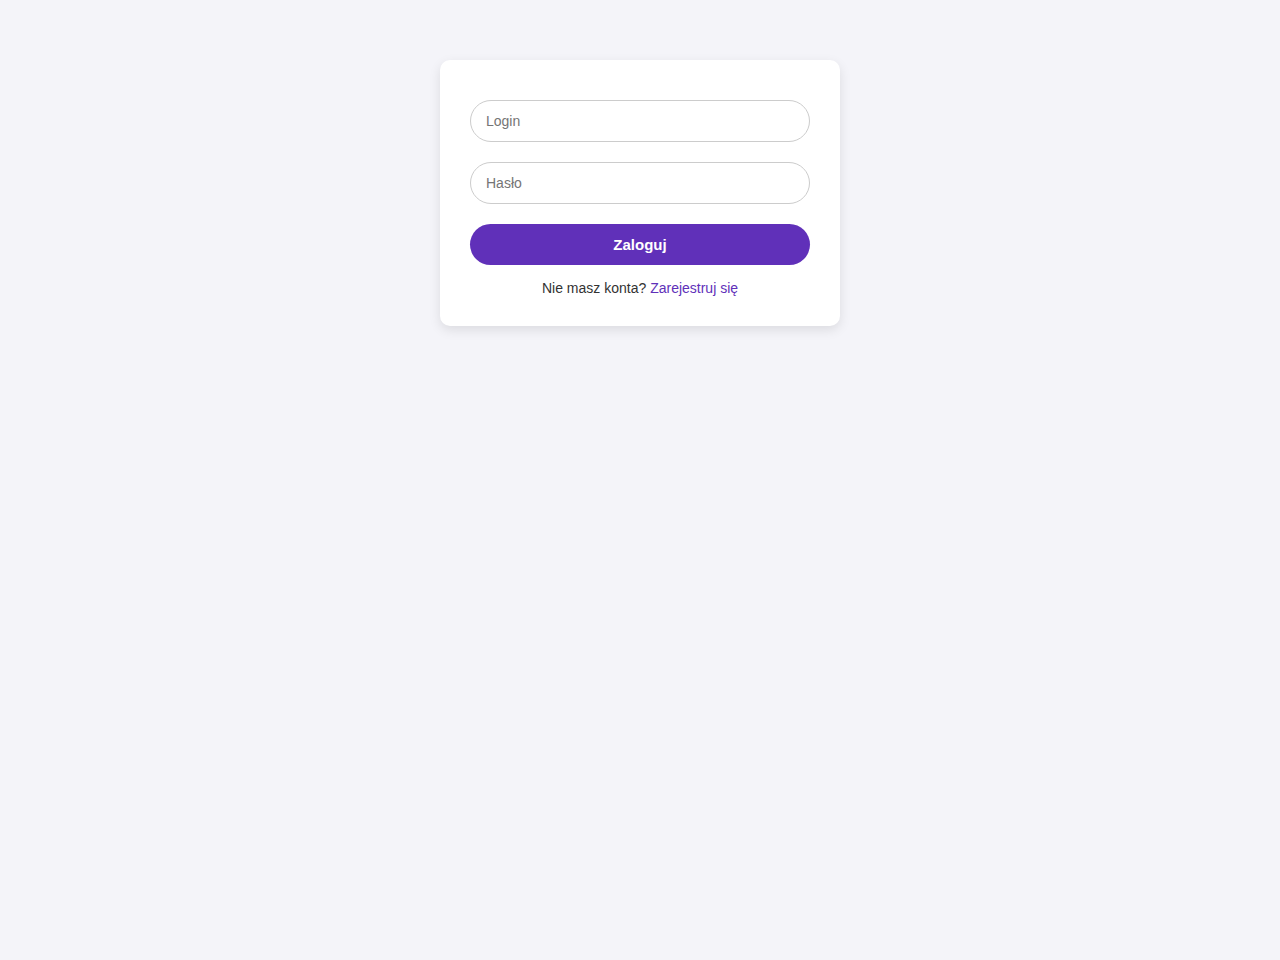
<file: login.html>
<!DOCTYPE html>
<html lang="pl">
<head>
  <meta charset="UTF-8" />
  <title>Logowanie</title>
  <link rel="stylesheet" href="style.css" />
  <link rel="stylesheet" href="style_auth.css" />
</head>
<body>
  <div class="form-container">
    <form method="post">
      <input type="text" name="username" placeholder="Login" required><br>
      <input type="password" name="password" placeholder="Hasło" required><br>
      <button type="submit">Zaloguj</button>
      <p>Nie masz konta? <a href="rejestracja.php">Zarejestruj się</a></p>
    </form>
  </div>
</body>
</html>
</file>
<file: style_auth.css>
.form-container {
  max-width: 400px;
  margin: 60px auto;
  background: white;
  padding: 30px;
  border-radius: 10px;
  box-shadow: 0 4px 12px rgba(0,0,0,0.1);
  font-family: 'Inter', sans-serif;
}

.form-container h2 {
  text-align: center;
  margin-bottom: 20px;
  color: #6030b9;
}

.form-container input {
  width: 100%;
  padding: 12px 15px;
  margin: 10px 0;
  border: 1px solid #ccc;
  border-radius: 50px;
  font-size: 14px;
}

.form-container button {
  width: 100%;
  padding: 12px;
  background-color: #6030b9;
  color: white;
  font-weight: bold;
  border: none;
  border-radius: 50px;
  cursor: pointer;
  font-size: 15px;
  margin-top: 10px;
}

.form-container button:hover {
  background-color: #4b2196;
}

.form-container p {
  text-align: center;
  margin-top: 15px;
  font-size: 14px;
}

.form-container a {
  color: #6030b9;
  text-decoration: none;
}

.form-container a:hover {
  text-decoration: underline;
}
</file>
<file: style.css>
/* Resetowanie marginesów i paddingu */
* {
  margin: 0;
  padding: 0;
  box-sizing: border-box;
}

/* Ustawienie ogólnych stylów na stronie */
html, body {
  height: 100%;
  width: 100%;
  font-family: 'Inter', sans-serif;
  background-color: #f4f4f9;
  color: #333;
}

/* Kontener główny */
.box {
  width: 100%;
  min-height: 100vh;
  margin: 0;
  position: relative;
}

/* Grupy, które są używane do układania */
.box .group,
.box .overlap-group {
  width: 100%;
  position: relative;
}

/* Maskowanie */
.box .mask-group {
  width: 100%;
  height: auto;
  margin: 0 auto;
}

/* Ikony w prawym górnym rogu */
.box .shopping-cart,
.box .heart,
.box .log-in {
  width: 24px;
  height: 24px;
  position: absolute;
  top: 79px;
}

.box .shopping-cart { right: 87px; }
.box .heart { right: 156px; }
.box .log-in { right: 240px; }

/* Obrazek na górze */
.box .image-removebg {
  width: 288px;
  height: 223px;
  position: absolute;
  top: 0;
  left: 28px;
  object-fit: contain;
}

/* Tekst na stronie */
.box .text-wrapper,
.box .div,
.box .text-wrapper-2 {
  position: absolute;
  top: 112px;
  font-family: "Inter", sans-serif;
  font-weight: 400;
  color: #000000;
  font-size: 13px;
}

.box .text-wrapper { right: 258px; }
.box .div { right: 170px; }
.box .text-wrapper-2 { right: 93px; }

/* Nagłówek formularza */
h2 {
  text-align: center;
  color: #6030b9;
  font-size: 24px;
  margin-bottom: 20px;
}

/* Przycisk formularza */
button[type="submit"] {
  width: 100%;
  padding: 14px;
  background-color: #6030b9;
  color: #fff;
  font-size: 16px;
  border: none;
  border-radius: 6px;
  cursor: pointer;
  transition: background-color 0.3s ease;
}

button[type="submit"]:hover {
  background-color: #4a27a2;
}

/* Wyszukiwarka */
.box .search {
  display: flex;
  width: 289px;
  height: 40px;
  align-items: center;
  gap: 8px;
  padding: 12px 16px;
  position: absolute;
  top: 85px;
  left: 50%;
  transform: translateX(-50%);
  background-color: #ffffff;
  border-radius: 9999px;
  border: 1px solid #d9d9d9;
}

.box .value {
  flex: 1;
  font-family: "Inter", sans-serif;
  font-weight: 400;
  color: #1e1e1e;
  font-size: 16px;
}

/* Sekcja z produktami */
.product-grid {
  display: grid;
  grid-template-columns: repeat(auto-fit, minmax(160px, 1fr));
  gap: 20px;
  padding: 0 20px;
  margin-top: 20px;
}

/* Karty z produktami */
.box .product-info-card,
.box .product-info-card-2,
.box .product-info-card-3,
.box .product-info-card-4,
.box .product-info-card-5,
.box .product-info-card-6 {
  min-height: 320px;
  padding: 10px;
  border: 1px solid #303030;
  background: #f5f5f5;
  border-radius: 8px;
}

/* Obrazki produktów */
.box .image-2 {
  width: 100%;
  height: 220px;
  object-fit: contain;
  background-color: #fff;
  margin-bottom: 12px;
}

/* Sekcje tekstowe */
.box .body,
.box .body-2 {
  display: flex;
  flex-direction: column;
  gap: 8px;
}

.box .text {
  font-family: "Inter", sans-serif;
  font-weight: 400;
  color: #1e1e1e;
  font-size: 14px;
}

.box .text-strong-2 {
  font-family: "Inter", sans-serif;
  font-weight: 600;
  color: #1e1e1e;
  font-size: 14px;
}

/* Prostokąty w sekcji */
.box .rectangle-2,
.box .rectangle-3 {
  width: 100%;
  height: 61px;
  background: linear-gradient(90deg, rgba(0, 0, 0, 0) 0%, rgba(0, 0, 0, 0.2) 40%), #6030b9;
  border-radius: 54px;
  margin: 20px 0;
}

/* Stopka */
.box .footer {
  display: flex;
  flex-wrap: wrap;
  justify-content: space-between;
  width: 100%;
  padding: 32px;
  background: linear-gradient(0deg, #6030b9, #6030b9);
  color: white;
  margin-top: 40px;
}

/* Obrazek w stopce */
.box .image-removebg-2 {
  width: 266px;
  height: auto;
  margin-top: 20px;
}

/* Formularz rejestracji */
.container {
  background-color: #ffffff;
  padding: 30px;
  border-radius: 10px;
  box-shadow: 0 4px 6px rgba(0, 0, 0, 0.1);
  width: 100%;
  max-width: 400px;
}

h2 {
  text-align: center;
  color: #6030b9;
  font-size: 24px;
  margin-bottom: 20px;
}

.form-group {
  margin-bottom: 20px;
}

label {
  font-size: 14px;
  color: #555;
  display: block;
  margin-bottom: 5px;
}

input[type="text"], input[type="email"], input[type="password"] {
  width: 100%;
  padding: 12px;
  font-size: 16px;
  border: 1px solid #ddd;
  border-radius: 6px;
  outline: none;
  transition: all 0.3s ease;
}

input[type="text"]:focus, input[type="email"]:focus, input[type="password"]:focus {
  border-color: #6030b9;
  box-shadow: 0 0 5px rgba(96, 48, 185, 0.5);
}

button[type="submit"] {
  width: 100%;
  padding: 14px;
  background-color: #6030b9;
  color: #fff;
  font-size: 16px;
  border: none;
  border-radius: 6px;
  cursor: pointer;
  transition: background-color 0.3s ease;
}

button[type="submit"]:hover {
  background-color: #4a27a2;
}

p {
  text-align: center;
  margin-top: 15px;
}

p a {
  color: #6030b9;
  text-decoration: none;
}

p a:hover {
  text-decoration: underline;
}
</file>
